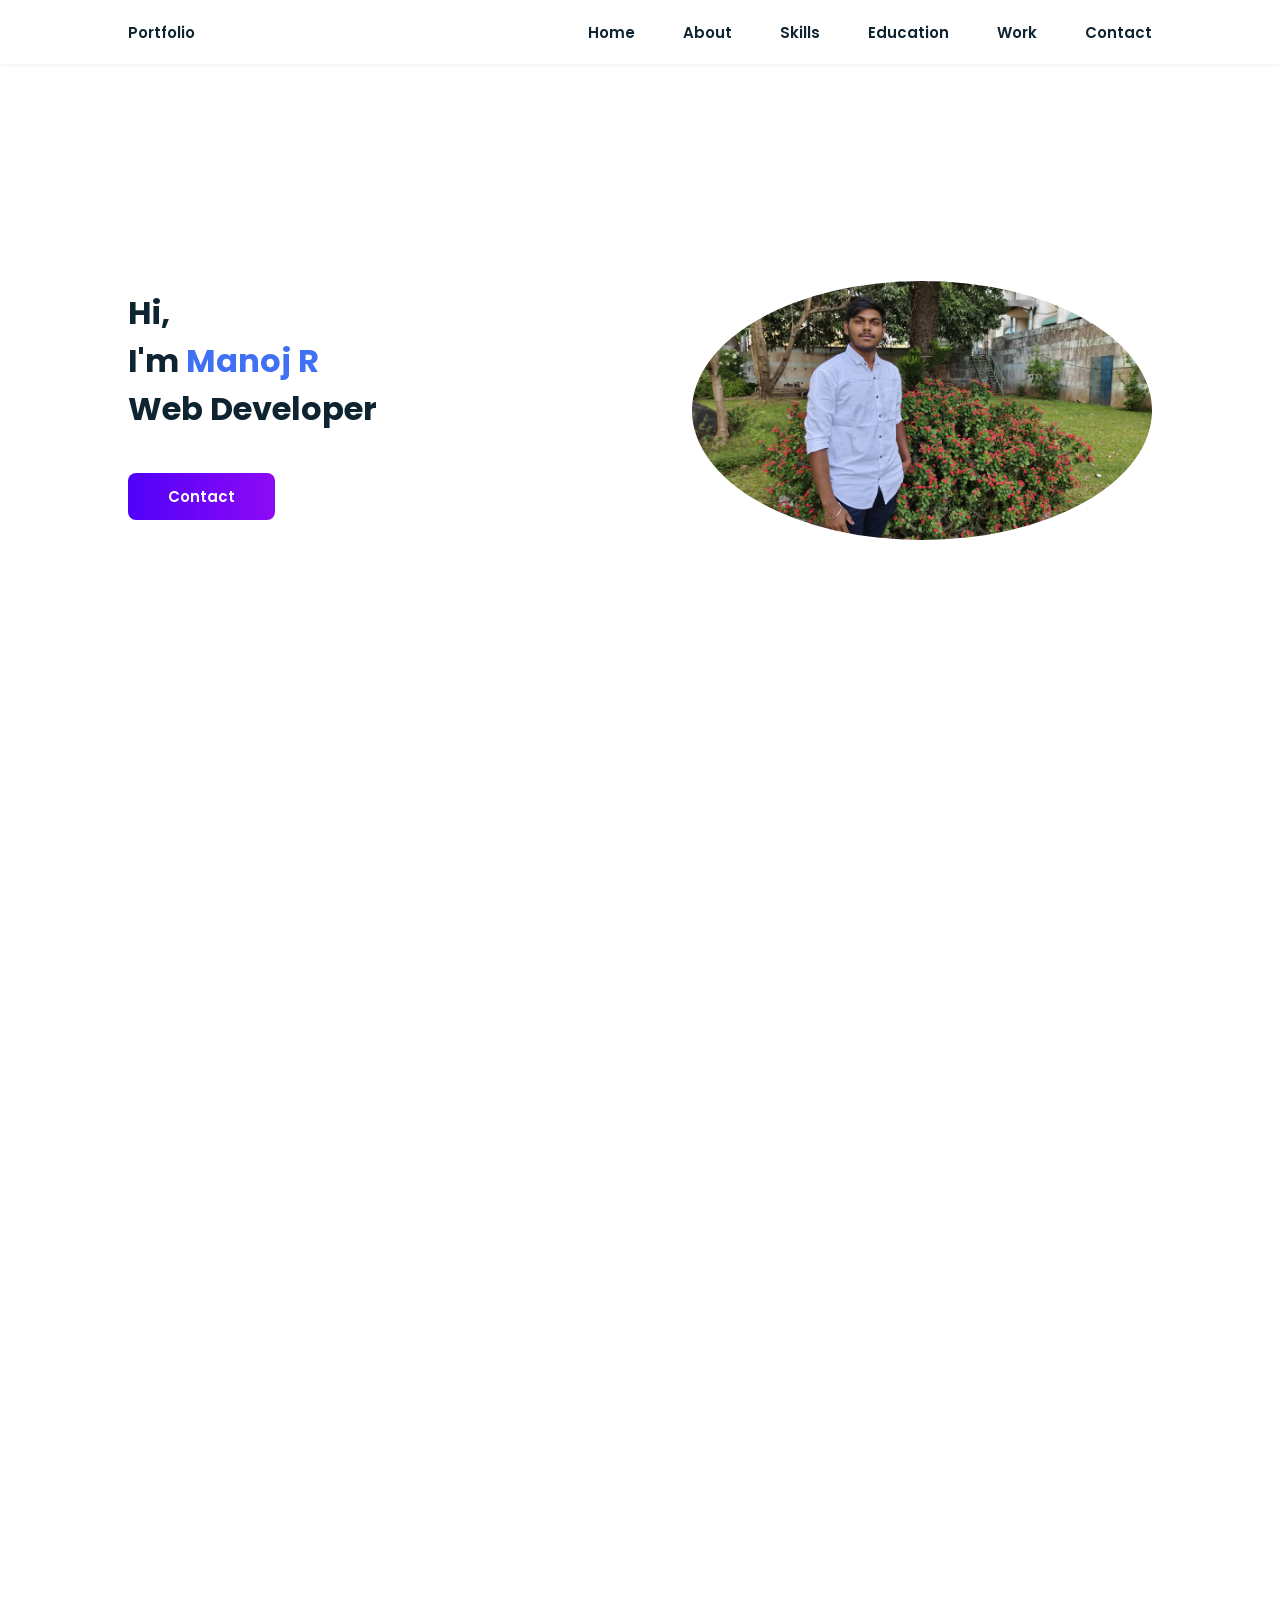
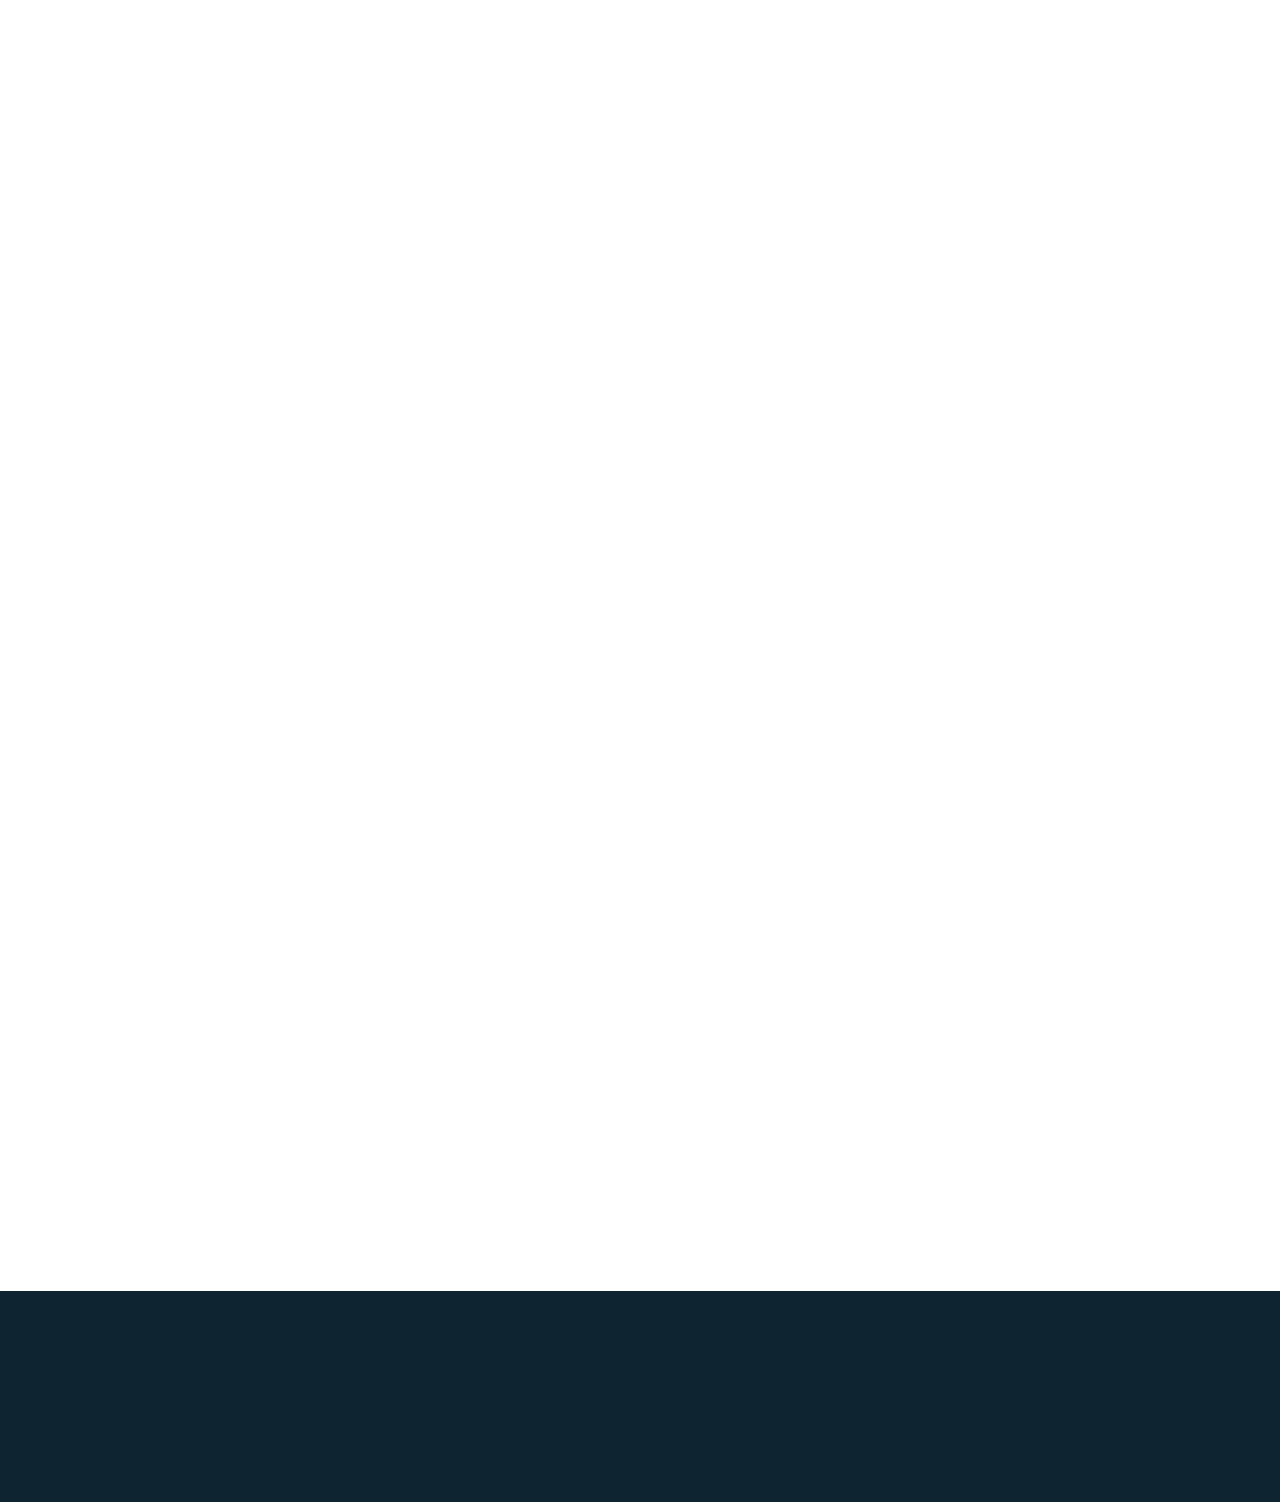
<file: index.html>
<!DOCTYPE html>
<html lang="en">
  <head>
    <meta charset="UTF-8" />
    <meta http-equiv="X-UA-Compatible" content="IE=edge" />
    <meta name="viewport" content="width=device-width, initial-scale=1.0" />
    <title>Responsive Portfolio</title>
    <link rel="stylesheet" href="./css/styles.css" />
    <link
      rel="stylesheet"
      href="https://unpkg.com/boxicons@latest/css/boxicons.min.css"
    />
    <link href="https://unpkg.com/aos@2.3.1/dist/aos.css" rel="stylesheet" />
    
    <link rel="stylesheet" href="https://cdnjs.cloudflare.com/ajax/libs/font-awesome/4.7.0/css/font-awesome.min.css">
  </head>
  <body>
    <!-- Header Section -->
    <header class="header">
      <nav class="nav bd_grid">
        <div>
          <a href="#" class="nav_logo">Portfolio</a>
        </div>

        <div class="nav_menu" id="nav_menu">
          <ul class="nav_list">
            <li class="nav_items">
              <a href="#home" class="nav_link active">Home</a>
            </li>
            <li class="nav_items">
              <a href="#about" class="nav_link active">About</a>
            </li>
            <li class="nav_items">
              <a href="#skills" class="nav_link active">Skills</a>
            </li>
            <li class="nav_items">
                <a href="#education" class="nav_link active">Education</a>
              </li>
            <li class="nav_items">
              <a href="#work" class="nav_link active">Work</a>
            </li>
            <li class="nav_items">
              <a href="#contact" class="nav_link active">Contact</a>
            </li>
          </ul>
        </div>

        <div class="nav_toggle" id="nav_toggle">
          <i class="bx bx-menu-alt-right"></i>
        </div>
      </nav>
    </header>

    <main class="main">
      <!-- HOME SECTION -->
      <section class="home bd_grid" id="home">
        <div class="home_data" data-aos="fade-down">
          <h1 class="home_title">
            Hi, <br />I'm <span class="home_title-color">Manoj R</span
            ><br />Web Developer
          </h1>
          <a href="#contact" class="button"> Contact</a>
        </div>

        <div class="home_social">
          <a
            href="https://www.freecodecamp.org/manojraj"
            class="home_social-icon"
            data-aos="fade-down"
            data-aos-delay="250"
            ><i class="fa fa-free-code-camp"></i
          ></a>
          <a
          href="https://drive.google.com/file/d/1LwIHAOjnZMSCIrd7fZ5mAMcqoQf9aS1n/view?usp=drive_link"
          class="home_social-icon"
          data-aos="fade-down"
          data-aos-delay="250"
          ><i class="bx bxs-file-doc"></i
        ></a>
          <a
            href="www.linkedin.com/in/manoj-r2507"
            class="home_social-icon"
            data-aos="fade-down"
            data-aos-delay="300"
            ><i class="bx bxl-linkedin"></i
          ></a>
          <a
            href="https://www.github.com/21ita28"
            class="home_social-icon"
            data-aos="fade-down"
            data-aos-delay="350"
            ><i class="bx bxl-github"></i
          ></a>
        </div>

        <div class="home_img" data-aos="fade-down" data-aos-delay="500">
          <img src="./img/Manoj.jpg"></img>
        </div>
      </section>

      <!-- ABOUT SECTION -->
      <section class="about section" id="about">
        <h2 class="section-title" data-aos="fade-down">About</h2>

        <div class="about_container bd_grid">
          <div class="about_img" data-aos="fade-down" data-aos-delay="50">
            <img src="./img/Manoj 1.jpg"></img>
          </div>

          <div>
            <h2
              class="about_subtitle"
              data-aos="fade-down"
              data-aos-delay="350"
            >
              I'm Manoj R
            </h2>
            <p class="about_text" data-aos="fade-down" data-aos-delay="450">
                A dedicated Front-End Developer. I excel in building responsive, visually engaging, and user-friendly websites and applications. With a strong eagerness to learn new technologies, I possess extensive knowledge in Java and various development tools. I am especially keen on working on projects utilizing the MERN stack.
            </p>
          </div>
        </div>
      </section>

      <!-- SKILLS SECTION -->
      <section class="skills section" id="skills">
        <h2 class="section-title" data-aos="fade-down">Skills</h2>

        <div class="skills_container bd_grid">
          <div>
            <h2
              class="skills_subtitle"
              data-aos="fade-down"
              data-aos-delay="250"
            >
              Professional Skills
            </h2>
            <p class="skills_text" data-aos="fade-down" data-aos-delay="350">
                "The expert in anything was once a beginner." – Helen Hayes
            </p>
            <!-- SKILLS HTML -->
            <div class="skills_data" data-aos="fade-right">
              <div class="skills_name">
                <i class="bx bxl-html5 skill_icon"></i>
                <span class="skill_name">Html5</span>
              </div>

              <div><span class="skill_percentage">80%</span></div>

              <div class="skill_bar skill_html"></div>
            </div>

            <!-- SKILLS css -->
            <div class="skills_data" data-aos="fade-right" data-aos-delay="250">
              <div class="skills_name">
                <i class="bx bxl-css3 skill_icon"></i>
                <span class="skill_name">CSS3</span>
              </div>

              <div><span class="skill_percentage">63%</span></div>

              <div class="skill_bar skill_css"></div>
            </div>

            <!-- SKILLS JS -->
            <div class="skills_data" data-aos="fade-right" data-aos-delay="250">
              <div class="skills_name">
                <i class="bx bxl-javascript skill_icon"></i>
                <span class="skill_name">JS</span>
              </div>

              <div><span class="skill_percentage">70%</span></div>

              <div class="skill_bar skill_js"></div>
            </div>

            <!-- SKILLS UI/UX -->
            <div class="skills_data" data-aos="fade-right" data-aos-delay="250">
              <div class="skills_name">
                <i class="bx bxs-paint skill_icon"></i>
                <span class="skill_name">UI / UX</span>
              </div>

              <div><span class="skill_percentage">77%</span></div>

              <div class="skill_bar skill_ui"></div>
            </div>
            <!-- SKILLS REACT -->
            <div class="skills_data" data-aos="fade-right" data-aos-delay="250">
                <div class="skills_name">
                  <i class="bx bxl-react skill_icon"></i>
                  <span class="skill_name">MERN STACK</span>
                </div>
  
                <div><span class="skill_percentage">80%</span></div>
  
                <div class="skill_bar skill_ui"></div>
              </div>
          </div>

          <div data-aos="fade-left" data-aos-delay="350">
            <svg
              id="a379d9a4-f6fe-40d1-beba-a0916853bd02"
              data-name="Layer 1"
              xmlns="http://www.w3.org/2000/svg"
              viewBox="0 0 938.75919 806.74836"
            >
              <circle
                cx="75.36532"
                cy="147.52379"
                r="75.36532"
                fill="#ff6584"
              />
              <path
                d="M1004.987,679.01278a136.64937,136.64937,0,0,1-6.38326,37.7743c-.08893.28379-.18213.56334-.2753.84715H974.50666c.02541-.25416.05085-.538.07627-.84715,1.5884-18.26028,10.74606-129.39752-.20334-148.4033C975.33687,569.9256,1006.83381,620.99164,1004.987,679.01278Z"
                transform="translate(-130.62041 -46.62582)"
                fill="#e6e6e6"
              />
              <path
                d="M1003.19956,716.78708c-.19909.28379-.40664.56758-.61842.84715H984.71056c.13555-.24144.29227-.52523.4744-.84715,2.95233-5.32856,11.69063-21.25916,19.80207-37.7743,8.71716-17.74774,16.71423-36.169,16.04074-42.836C1021.23531,637.68045,1027.267,683.51959,1003.19956,716.78708Z"
                transform="translate(-130.62041 -46.62582)"
                fill="#e6e6e6"
              />
              <rect
                x="253.75919"
                y="669.38465"
                width="685"
                height="2.24072"
                fill="#e6e6e6"
              />
              <path
                d="M822.84364,785.9808l3.32758-27.45259,94.00433-24.125-10.81466-32.444c7.53317-21.60748,20.759-32.2,44.92242-21.62931l41.56416,25.82015a26.533,26.533,0,0,1,12.49331,23.97036v0a26.51238,26.51238,0,0,1-15.09493,22.535C946.71544,774.71149,887.41112,783.15126,822.84364,785.9808Z"
                transform="translate(-130.62041 -46.62582)"
                fill="#ffb8b8"
              />
              <path
                d="M828.66691,794.29977l-29.11638-4.15948-27.23329,5.55781a11.76263,11.76263,0,0,1-14.1045-11.0354v0a11.76267,11.76267,0,0,1,4.67429-9.88433l42.67473-32.15219A19.2662,19.2662,0,0,1,830.519,744.136l10.62634,10.23277c-7.60426,4.71745-13.25855,11.79578-16.63793,21.62931Q835.46964,782.0244,828.66691,794.29977Z"
                transform="translate(-130.62041 -46.62582)"
                fill="#2f2e41"
              />
              <circle
                cx="725.85545"
                cy="432.52561"
                r="26.92727"
                fill="#ffb8b8"
              />
              <path
                d="M898.54623,532.25232l-60.31251,25.37284c4.90182-24.6117,7.3447-47.03168,0-60.72845l38.6832-4.57544C874.99682,502.84723,884.78379,516.94354,898.54623,532.25232Z"
                transform="translate(-130.62041 -46.62582)"
                fill="#ffb8b8"
              />
              <path
                d="M796.22294,785.14891l-22.46121-1.6638c-13.76-57.37964-20.805-111.61522-17.73-161.1123a27.99719,27.99719,0,0,1,28.55155-26.31008h0a27.95972,27.95972,0,0,1,18.63912,7.698l29.04629,27.64082a119.53382,119.53382,0,0,1,29.4304,43.81895c8.2263,21.54543,5.27317,33.62388-14.36545,31.57272a48.46037,48.46037,0,0,1-31.55432-16.7762l-21.22016-24.66128Z"
                transform="translate(-130.62041 -46.62582)"
                fill="#ffb8b8"
              />
              <path
                d="M778.829,853.33321h0a19.21665,19.21665,0,0,1-16.93815-25.37662l4.38389-12.8594,3.32759-32.444c5.12583-10.45979,12.38523-8.895,20.79742-.8319,5.348-.52506,6.49594-5.87278,5.82327-13.31035l16.86453,22.70225a13.53384,13.53384,0,0,1,1.45034,13.68454l-16.97287,37.23082A19.21666,19.21666,0,0,1,778.829,853.33321Z"
                transform="translate(-130.62041 -46.62582)"
                fill="#2f2e41"
              />
              <path
                d="M991.30271,703.20708c-30.78017,17.46983-40.42721,17.97672-71.12716,30.36423l-26.6207-14.97414c-31.26416,11.56034-53.19528-4.287-76.95044-27.86854,15.54546-25.89253,8.67013-59.53966,18.30173-59.06466l115.21769,36.1875,4.99138,12.47846Z"
                transform="translate(-130.62041 -46.62582)"
                fill="#2f2e41"
              />
              <path
                d="M954.28331,676.17044c-40.6823,17.60906-84.48565-1.03464-121.87286-42.01078l-24.75581-99.97937a8.344,8.344,0,0,1,6.42773-10.32486l28.72679-5.74536,14.14224,22.46121,28.28449-24.9569,30.03793,9.8201A23.19158,23.19158,0,0,1,930.9073,543.455Z"
                transform="translate(-130.62041 -46.62582)"
                fill="#6c63ff"
              />
              <path
                d="M889.66449,760.92835h0a14.69073,14.69073,0,0,1-5.97562-23.22858l19.01689-22.43017,13.31034,7.48707-6.854,27.943A14.69072,14.69072,0,0,1,889.66449,760.92835Z"
                transform="translate(-130.62041 -46.62582)"
                opacity="0.2"
              />
              <path
                d="M889.66449,757.60077l0,0a14.69073,14.69073,0,0,1-5.97562-23.22858L902.70572,711.942l13.31034,7.48707-6.854,27.943A14.69073,14.69073,0,0,1,889.66449,757.60077Z"
                transform="translate(-130.62041 -46.62582)"
                fill="#ffb8b8"
              />
              <path
                d="M919.34365,726.08424,899.37813,712.7739l29.11638-77.3664L917.67986,526.429l9.86544,6.1659a46.09758,46.09758,0,0,1,20.72563,29.82761l15.99514,77.97633C957.26725,676.34074,945.60181,707.96424,919.34365,726.08424Z"
                transform="translate(-130.62041 -46.62582)"
                fill="#6c63ff"
              />
              <polygon
                points="776.661 555.922 786.644 605.836 778.433 635.028 776.661 555.922"
                opacity="0.2"
              />
              <path
                d="M830.14152,476.84239s-15.517-50.78312,31.90729-40.13255c7.3558,1.652,13.71081,5.92791,18.76625,11.52072a4.56981,4.56981,0,0,0,3.57247,1.45942c7.57575,0,12.25524,27.07165-2.89626,38.97641,0,0,3.0916-16.01961-2.528-21.47812a12.0563,12.0563,0,0,1-2.5013-3.22058c-3.65758-7.37809-15.95243-9.79984-24.432-9.17173-4.329.32067-4.70747,7.8684-9.4997,6.81418C831.62612,459.21134,828.1454,471.843,830.14152,476.84239Z"
                transform="translate(-130.62041 -46.62582)"
                fill="#2f2e41"
              />
              <path
                d="M877.87455,552.21622l-.3135,2.29926-1.93792,14.18773-3.17365,23.23436-.79455,5.81721a1.85307,1.85307,0,0,1-1.83645,1.60276H848.65539a1.85358,1.85358,0,0,1-1.83647-1.59825l-.80823-5.82172-3.22718-23.23436-1.97213-14.19807-.31689-2.2845a1.85321,1.85321,0,0,1,1.83531-2.10888h33.70831a1.85417,1.85417,0,0,1,1.83644,2.10446Z"
                transform="translate(-130.62041 -46.62582)"
                fill="#e6e6e6"
              />
              <path
                d="M713.94258,497.33038H743.294a1.85356,1.85356,0,0,1,1.85356,1.85356v2.44864a1.85351,1.85351,0,0,1-1.85351,1.85351H713.94263a1.85356,1.85356,0,0,1-1.85356-1.85356V499.1839A1.85351,1.85351,0,0,1,713.94258,497.33038Z"
                fill="#3f3d56"
              />
              <path
                d="M880.52618,553.18977a196.18942,196.18942,0,0,1-42.57495,0,1.85342,1.85342,0,0,1-1.85346-1.85341h0v-2.44879a1.85343,1.85343,0,0,1,1.85346-1.85341,174.44189,174.44189,0,0,0,42.57495,0,1.85344,1.85344,0,0,1,1.85341,1.85341v2.44879A1.85344,1.85344,0,0,1,880.52618,553.18977Z"
                transform="translate(-130.62041 -46.62582)"
                fill="#3f3d56"
              />
              <circle cx="727.75919" cy="527.00841" r="8" fill="#fff" />
              <path
                d="M878.94621,590.46462v0A14.69073,14.69073,0,0,1,860.9047,606.269L832.31055,599.404l.68373-15.25628,28.0328-6.47708A14.69073,14.69073,0,0,1,878.94621,590.46462Z"
                transform="translate(-130.62041 -46.62582)"
                fill="#ffb8b8"
              />
              <path
                d="M840.31347,602.13164l-77.1686,1.92921a19.16715,19.16715,0,0,1-19.45354-21.8718v0a19.16712,19.16712,0,0,1,5.88033-11.28657l36.33349-33.9894a48.51883,48.51883,0,0,1,24.20448-12.25587l12.734-2.38762,7.48707,56.569-43.25863-4.99138,50.7457,5.82328Z"
                transform="translate(-130.62041 -46.62582)"
                fill="#6c63ff"
              />
              <path
                d="M738.65069,768.1268H541.64343a6.60576,6.60576,0,0,1-6.60576-6.60576h0q107.12263-12.44971,210.21878,0h0A6.60576,6.60576,0,0,1,738.65069,768.1268Z"
                transform="translate(-130.62041 -46.62582)"
                fill="#2f2e41"
              />
              <path
                d="M745.25645,761.90961,535.03767,761.521l24.36362-40.99461.11657-.19429V629.98469a8.34976,8.34976,0,0,1,8.35046-8.35046H711.26008a8.34976,8.34976,0,0,1,8.35046,8.35046v90.96916Z"
                transform="translate(-130.62041 -46.62582)"
                fill="#3f3d56"
              />
              <path
                d="M567.67792,627.46285a2.72307,2.72307,0,0,0-2.72,2.72v82.37778a2.7232,2.7232,0,0,0,2.72,2.72H712.6162a2.72333,2.72333,0,0,0,2.72-2.72V630.18287a2.7232,2.7232,0,0,0-2.72-2.72Z"
                transform="translate(-130.62041 -46.62582)"
                fill="#fff"
              />
              <path
                d="M568.63047,726.16076a1.169,1.169,0,0,0-1.0591.67849l-7.50719,16.32013a1.16568,1.16568,0,0,0,1.05891,1.653H718.99531a1.1656,1.1656,0,0,0,1.0424-1.68712l-8.16006-16.32012a1.15981,1.15981,0,0,0-1.0424-.64434Z"
                transform="translate(-130.62041 -46.62582)"
                fill="#2f2e41"
              />
              <circle cx="508.94379" cy="577.72843" r="1.74859" fill="#fff" />
              <path
                d="M624.04664,747.92093a1.16751,1.16751,0,0,0-1.1255.86253l-1.8831,6.99434a1.16562,1.16562,0,0,0,1.1255,1.46892H657.976a1.16545,1.16545,0,0,0,1.10121-1.54709l-2.421-6.99434a1.16634,1.16634,0,0,0-1.10159-.78436Z"
                transform="translate(-130.62041 -46.62582)"
                fill="#2f2e41"
              />
              <polygon
                points="588.99 672.346 588.99 673.901 428.781 673.901 428.901 673.706 428.901 672.346 588.99 672.346"
                fill="#2f2e41"
              />
              <path
                d="M491.52194,667.13261a175.14542,175.14542,0,0,0,8.18151,48.41582c.114.36373.23344.722.35286,1.0858H530.589c-.03257-.32576-.06518-.68949-.09775-1.0858-2.03588-23.40445-13.77337-165.85054.26061-190.21049C529.52494,527.3141,489.1549,592.76613,491.52194,667.13261Z"
                transform="translate(-130.62041 -46.62582)"
                fill="#e6e6e6"
              />
              <path
                d="M493.813,715.54843c.25518.36373.5212.72747.79265,1.0858h22.905c-.17373-.30946-.3746-.67319-.608-1.0858-3.784-6.82969-14.984-27.24816-25.38058-48.41582-11.17289-22.74753-21.42285-46.35825-20.55963-54.90349C470.6963,614.15641,462.96541,672.909,493.813,715.54843Z"
                transform="translate(-130.62041 -46.62582)"
                fill="#e6e6e6"
              />
              <path
                d="M545.473,221.78479l12.41349-9.92842c-9.64348-1.06394-13.60582,4.19541-15.22744,8.35823-7.53388-3.12835-15.73541.97151-15.73541.97151l24.83709,9.01675A18.79465,18.79465,0,0,0,545.473,221.78479Z"
                transform="translate(-130.62041 -46.62582)"
                fill="#3f3d56"
              />
              <path
                d="M919.35713,170.6795l12.41349-9.92841c-9.64349-1.06394-13.60582,4.19541-15.22744,8.35823-7.53389-3.12835-15.73541.97151-15.73541.97151l24.83709,9.01674A18.79483,18.79483,0,0,0,919.35713,170.6795Z"
                transform="translate(-130.62041 -46.62582)"
                fill="#3f3d56"
              />
              <path
                d="M847.87608,302.43457l12.41348-9.92842c-9.64348-1.06394-13.60581,4.19541-15.22743,8.35823-7.53389-3.12835-15.73542.97151-15.73542.97151l24.8371,9.01674A18.79481,18.79481,0,0,0,847.87608,302.43457Z"
                transform="translate(-130.62041 -46.62582)"
                fill="#3f3d56"
              />
              <ellipse
                cx="320.01291"
                cy="272.58054"
                rx="112.0821"
                ry="228.69277"
                transform="translate(-173.90826 14.4814) rotate(-10.22048)"
                fill="#e6e6e6"
              />
              <path
                d="M301.65642,229.77517q14.78775,40.21121,26.31876,81.51807,11.509,41.26774,19.68957,83.36863,8.18007,42.08713,12.9707,84.73824,4.767,42.57644,6.1255,85.44331,1.35042,42.82083-.7457,85.65769-.258,5.24814-.56839,10.49347c-.21056,3.58181,5.36184,3.56959,5.57167,0q2.52606-42.97206,1.585-86.05062-.94624-42.83215-5.3194-85.49687-4.38378-42.78927-12.14609-85.146-7.767-42.33823-18.91259-83.9628-11.13864-41.57793-25.61467-82.16468-1.76623-4.94872-3.58171-9.87963c-1.22732-3.33733-6.6142-1.89487-5.37265,1.48117Z"
                transform="translate(-130.62041 -46.62582)"
                fill="#3f3d56"
              />
              <path
                d="M340.048,335.23028l24.68456-54.8093L371.69,264.9728a2.87134,2.87134,0,0,0-.99943-3.81155,2.80754,2.80754,0,0,0-3.81155.99942L342.19442,316.97,335.237,332.41815a2.87134,2.87134,0,0,0,.99943,3.81155,2.80754,2.80754,0,0,0,3.81155-.99942Z"
                transform="translate(-130.62041 -46.62582)"
                fill="#3f3d56"
              />
              <path
                d="M345.50228,372.68041l-56.28535-21.10324-15.86421-5.948a2.80924,2.80924,0,0,0-3.42691,1.94574,2.84665,2.84665,0,0,0,1.94574,3.42691L328.15689,372.105l15.86421,5.948a2.80924,2.80924,0,0,0,3.42691-1.94574,2.84663,2.84663,0,0,0-1.94573-3.42691Z"
                transform="translate(-130.62041 -46.62582)"
                fill="#3f3d56"
              />
              <path
                d="M301.67218,671.62582s67.78868-22.28669,130.93431,0"
                transform="translate(-130.62041 -46.62582)"
                fill="#e6e6e6"
              />
              <path
                d="M604.99788,661.06645c13.43289-.13986,26.86407-.38,40.29636-.5625q6.717-.09126,13.43431-.16c3.85856-.04017,3.86843-6.04028,0-6-13.43289.13986-26.86407.38-40.29636.5625q-6.717.09124-13.43431.16c-3.85856.04017-3.86843,6.04027,0,6Z"
                transform="translate(-130.62041 -46.62582)"
                fill="#6c63ff"
              />
              <path
                d="M604.99788,675.06645l54.29031-.5625,15.44036-.16c3.85858-.04,3.86842-6.04008,0-6l-54.29031.5625-15.44036.16c-3.85858.04-3.86842,6.04008,0,6Z"
                transform="translate(-130.62041 -46.62582)"
                fill="#6c63ff"
              />
              <path
                d="M604.99788,689.06645l54.29031-.5625,15.44036-.16c3.85858-.04,3.86842-6.04008,0-6l-54.29031.5625-15.44036.16c-3.85858.04-3.86842,6.04008,0,6Z"
                transform="translate(-130.62041 -46.62582)"
                fill="#6c63ff"
              />
            </svg>
          </div>
          
        

        <!----------------------------->
        
            <div>
              <h2
                class="skills_subtitle"
                data-aos="fade-down"
                data-aos-delay="250"
              >
                Soft Skills
              </h2>
              <p class="skills_text" data-aos="fade-down" data-aos-delay="350">
                  "Hard skills may get you the interview, but soft skills can get you the job."
              </p>
              <!-- SKILLS HTML -->
              <div class="skills_data" data-aos="fade-right">
                <div class="skills_name">
                  <i class="bx bxs-group skill_icon"></i>
                  <span class="skill_name">Team Management</span>
                </div>
  
                <div><span class="skill_percentage">85%</span></div>
  
                <div class="skill_bar skill_html"></div>
              </div>
  
              <!-- SKILLS css -->
              <div class="skills_data" data-aos="fade-right" data-aos-delay="250">
                <div class="skills_name">
                  <i class="bx bx-globe skill_icon"></i>
                  <span class="skill_name">Leadership</span>
                </div>
  
                <div><span class="skill_percentage">83%</span></div>
  
                <div class="skill_bar skill_css"></div>
              </div>
  
              <!-- SKILLS JS -->
              <div class="skills_data" data-aos="fade-right" data-aos-delay="250">
                <div class="skills_name">
                  <i class="bx bx-user-voice skill_icon"></i>
                  <span class="skill_name">Strong Communication</span>
                </div>
  
                <div><span class="skill_percentage">80%</span></div>
  
                <div class="skill_bar skill_js"></div>
              </div>
  
              <!-- SKILLS UI/UX -->
              <div class="skills_data" data-aos="fade-right" data-aos-delay="250">
                <div class="skills_name">
                  <i class="bx bx-extension skill_icon"></i>
                  <span class="skill_name">Creative Thinking</span>
                </div>
  
                <div><span class="skill_percentage">80%</span></div>
  
                <div class="skill_bar skill_ui"></div>
              </div>
            </div>
  
            <div data-aos="fade-right" data-aos-delay="350">
              <img src="./img/softskills.jpg"></img>
            </div>
            
        </section>

        <!-- EDUCATION SECTION-->
        <section class="education section" id="education">
            <h2 class="section-title" data-aos="fade-down">Education</h2>
    
            <div
              class="work_container bd_grid"
              data-aos="fade-down"
              data-aos-delay="250"
            >
           </div>
           <div class="timeline">
            <div class="event" data-aos="fade-down">
                <div class="date">
                    <i class="bx bx-calendar"></i>
                    <span>2018-2019</span>
                </div>
                <div class="content">
                    <p><strong>Secondary School Leaving Certificate</strong></p>
                    <p>IVDP - Nethaji Matriculation school</p>
                    <p>Percentage-84%</p>
                </div>
            </div>
            <div class="event" data-aos="fade-down">
                <div class="date">
                    <i class="bx bx-calendar"></i>
                    <span>2019-2021</span>
                </div>
                <div class="content">
                    <p><strong>Higher Secondary Certificate</strong></p>
                    <p>Holy Cross Matric Higher Secondary School</p>
                    <p>Percentage-91%</p>
                </div>
            </div>
            <div class="event" data-aos="fade-down">
                <div class="date">
                    <i class="bx bx-calendar"></i>
                    <span>2021-2025</span>
                </div>
                <div class="content">
                    <p><strong>B.Tech Information Technology </strong></p>
                    <p>Karpagam Institute Of Technology</p>
                    <p>Cgpa-8.14 upto 5th semester</p>
                </div>
            </div>
        </div>
    </div>
          </section>

      <!-- WORK SECTION -->
      <section class="work section" id="work">
        <h2 class="section-title" data-aos="fade-down">Work</h2>

        <div
          class="work_container bd_grid"
          data-aos="fade-down"
          data-aos-delay="250"
        >
          <div class="work_img">
            <img src="./img/starwar.jpeg" alt="" />
            <a
          href="https://github.com/21ita28/Starwars"
          target="_blank"
          class="project project-tile"
        >
        <p class="project-title">
            <br>
            <span>
            Starwars React-api</span>
          </p></a>
          </div>
          <div class="work_img">
            <img src="./img/reg.png" alt=""/>
            <a
          href="https://github.com/21ita28/regform"
          target="_blank"
          class="project project-tile"
        >
        <p class="project-title">
            <br>
            <span>
            Registration Form</span>
          </p></a>
          </div>
          <div class="work_img">
            <img src="./img/e-commerce.PNG" alt="" width="640" height="400"/>
            <a
          href="https://github.com/21ita28/roxiler"
          target="_blank"
          class="project project-tile"
        >
        <p class="project-title">
            <br>
            <br>
            <br>
            <span>
            E-Commerce Management</span>
          </p></a>
          </div>
          <div class="work_img">
            <img src="./img/black.png" alt="" />
            <a
          href="https://github.com/21ita28/figma"
          target="_blank"
          class="project project-tile"
        >
        <p class="project-title">
            <span>
            Airblack</span>
          </p></a>
          </div>
        </div>
      </section>

      <!-- CONTACT SECTION -->

      <section class="contact section" id="contact">
        <h2 class="section-title" data-aos="fade-down">Contact With</h2>
            <a href="mailto:moorthygowda003@gmail.com" class="control_input" data-aos="fade-right" data-aos-delay="250"><i class="bx bxl-gmail"></i> Send a mail</a>
            <a href="tel:+919488156864" class="control_input_input" data-aos="fade-right" data-aos-delay="250"><i class="bx bxs-contact"></i> Contact me</a>            
      </section>

      <!-- Footer Section -->
      <footer class="footer">
        <p class="footer_title" data-aos="fade-down">Manoj R</p>

        <div class="footer_socials">
          <a
            href="https://www.freecodecamp.org/manojraj"
            class="footer_icon"
            data-aos="fade-down"
            data-aos-delay="250"
            ><i class="fa fa-free-code-camp"></i
          ></a>
          <a
          href="https://drive.google.com/file/d/1LwIHAOjnZMSCIrd7fZ5mAMcqoQf9aS1n/view?usp=drive_link"
          class="footer_icon"
          data-aos="fade-down"
          data-aos-delay="250"
          ><i class="bx bxs-file-doc"></i
        ></a>
          <a
            href="www.linkedin.com/in/manoj-r2507"
            class="footer_icon"
            data-aos="fade-down"
            data-aos-delay="300"
            ><i class="bx bxl-linkedin"></i
          ></a>
          <a
            href="https://www.github.com/21ita28"
            class="footer_icon"
            data-aos="fade-down"
            data-aos-delay="350"
            ><i class="bx bxl-github"></i
          ></a>
        </div>

      </footer>
    </main>

    <script src="https://unpkg.com/aos@2.3.1/dist/aos.js"></script>
    <script src="./js/main.js"></script>

    <script>
      AOS.init({
        duration: 1200,
        once: false,
      });
    </script>
  </body>
</html>
</file>
<file: css/styles.css>
@import url("https://fonts.googleapis.com/css2?family=Poppins:ital,wght@0,100;0,200;0,300;0,400;0,500;0,600;0,700;0,800;0,900;1,100;1,200;1,300;1,400;1,500;1,600;1,700;1,800;1,900&display=swap");
/* Variables */
:root {
  --header-height: 3rem;
  --font-semi: 600;
}

/* Colors */

:root {
  --first-color: #4070f4;
  --second-color: #0e2431;
  --gardient-color: linear-gradient(to right, #5001fb, #8e0af3);
}

/* FONT STYLE */
:root {
  --body-font: "Poppins", sans-serif;
  --big-font-size: 2rem;
  --h2-font-size: 1.5rem;
  --nomral-font-size: 0.938rem;
}

/* Media Screen Min-Width : 768px */
/* @media screen and (min-width: 768px) {
  :root {
    --big-font-size: 3.5rem;
    --h2-font-size: 2rem;
    --nomral-font-size: 1rem;
  }
} */

/* Margins */
:root {
  --mb-1: 0.5rem;
  --mb-2: 1rem;
  --mb-3: 1.5rem;
  --mb-4: 2rem;
  --mb-5: 2.5rem;
  --mb-6: 3rem;
}

/* Z-index */
:root {
  --z-back: -10;
  --z-normal: 1;
  --z-tooltip: 10;
  --z-fixed: 100;
}

/* Base */
*,
::before,
::before {
  box-sizing: border-box;
}

html {
  scroll-behavior: smooth;
}

body {
  margin: var(--header-height) 0 0 0;
  font-family: var(--body-font);
  font-size: var(--nomral-font-size);
  color: var(--second-color);
}

h1,
h2,
p {
  margin: 0;
}

ul {
  margin: 0;
  padding: 0;
  list-style: none;
}

a {
  text-decoration: none;
}

img {
  max-width: 100%;
  height: auto;
  display: block;
}

/* CUSTOM CSS CLASSES */

/* LAYOUT */
.bd_grid {
  max-width: 1024px;
  display: grid;
  grid-template-columns: 100%;
  grid-column-gap: 2rem;
  width: calc(100% - 2rem);
  margin-left: var(--mb-2);
  margin-right: var(--mb-2);
}

.header {
  width: 100%;
  position: fixed;
  top: 0;
  left: 0;
  z-index: var(--z-fixed);
  background: #fff;
  box-shadow: 0 1px 4px rgba(146, 161, 176, 0.15);
}

/* Navbar */
.nav {
  height: var(--header-height);
  display: flex;
  justify-content: space-between;
  align-items: center;
  font-weight: var(--font-semi);
}

@media screen and (max-width: 768px) {
  .nav_menu {
    position: fixed;
    top: var(--header-height);
    right: -100%;
    width: 80%;
    height: 100%;
    padding: 2rem;
    background-color: var(--second-color);
    transition: 0.5s;
  }
}

.nav_items {
  margin-bottom: var(--mb-4);
}

.nav_link {
  position: relative;
  color: #fff;
}

.nav_link:hover {
  position: relative;
}

.nav_link:hover::after {
  position: absolute;
  content: "";
  width: 100%;
  height: 0.18rem;
  left: 0;
  top: 2rem;
  background-color: var(--first-color);
}

.nav_logo {
  color: var(--second-color);
}

.nav_toggle {
  color: var(--second-color);
  font-size: 1.5rem;
  cursor: pointer;
}

/* ACTIVE MENU */
.active::after {
  position: absolute;
  content: "";
  width: 100%;
  height: 0.18rem;
  left: 0;
  top: 2rem;
  background-color: var(--first-color);
}

.show {
  right: 0;
}

.home {
  height: calc(100vh - 3rem);
  row-gap: 1rem;
}

.home_data {
  align-self: center;
}

.home_title {
  font-size: var(--big-font-size);
  margin-bottom: var(--mb-5);
}

.home_title-color {
  color: var(--first-color);
}

.home_social {
  display: flex;
  flex-direction: column;
}

.home_social-icon {
  width: max-content;
  margin-bottom: var(--mb-2);
  font-size: 1.5rem;
  color: var(--second-color);
}

.home_social-icon:hover {
  color: var(--first-color);
}

.home_img {
  position: absolute;
  right: 0;
  bottom: 0;
  width: 300px;
}

.home_img svg {
  width: 100%;
}

/* BUTTONS */
.button {
  display: inline-block;
  color: #fff;
  padding: 0.75rem 2.5rem;
  font-weight: var(--font-semi);
  border-radius: 0.5rem;
  background: var(--gardient-color);
}

.button:hover {
  box-shadow: 0 10px 36px rgba(0, 0, 0, 0.15);
}

.section {
  padding-top: 3rem;
  padding-bottom: 2rem;
}

.section-title {
  position: relative;
  font-size: var(--h2-font-size);
  color: var(--first-color);
  margin-top: var(--mb-2);
  margin-bottom: var(--mb-4);
  text-align: center;
}

.section-title::after {
  position: absolute;
  content: "";
  width: 64px;
  height: 0.18rem;
  left: 0;
  right: 0;
  margin: auto;
  top: 2rem;
  background-color: var(--first-color);
}

/* ABOUT SECTION */

.about_container {
  row-gap: 2rem;
  text-align: center;
}

.about_subtitle {
  margin-bottom: var(--mb-2);
}

.about_img {
  justify-content: center;
}

.about_img svg {
  width: 300px;
  border-radius: 0.5rem;
}

/* SKILLS */
.skills_container {
  row-gap: 2rem;
  text-align: center;
}

.skills_subtitle {
  margin-bottom: var(--mb-2);
}

.skills_text {
  margin-bottom: var(--mb-4);
}

.skills_data {
  display: flex;
  justify-content: space-between;
  align-items: center;
  position: relative;
  font-weight: var(--font-semi);
  padding: 0.5rem 1rem;
  margin-bottom: var(--mb-4);
  border-radius: 0.5rem;
  box-shadow: 0 4px 25px rgba(14, 36, 49, 0.15);
}

.skill_icon {
  font-size: 2rem;
  margin-right: var(--mb-2);
  color: var(--first-color);
}

.skills_name {
  display: flex;
  align-items: center;
}

.skill_bar {
  position: absolute;
  left: 0;
  bottom: 0;
  background-color: var(--first-color);
  height: 0.25rem;
  border-radius: 0.5rem;
  z-index: var(--z-back);
}

.skill_html {
  width: 95%;
}

.skill_css {
  width: 85%;
}

.skill_js {
  width: 75%;
}

.skill_ui {
  width: 85%;
}

/* WORK */

.work {
  text-align: center;
}

.work_container {
  row-gap: 2rem;
}

.work_img {
  box-shadow: 0 4px 25px rgba(14, 36, 49, 0.15);
  border-radius: 0.5rem;
  overflow: hidden;
}

.work_img img {
  transition: 1s;
  cursor: pointer;
  height :400;
  width: 640;
}

.work_img img:hover {
  transform: scale(1.1);
}

/* Contact */

.control_input {
  width: 100%;
  font-size: var(--nomral-font-size);
  font-weight: var(--font-semi);
  padding: 1rem;
  border-radius: 0.5rem;
  border: 1.5px solid var(--second-color);
  outline: none;
  margin-bottom: var(--mb-4);
  margin-left: 500px;
}
.control_input_input {
  width: 100%;
  font-size: var(--nomral-font-size);
  font-weight: var(--font-semi);
  padding: 1rem;
  border-radius: 0.5rem;
  border: 1.5px solid var(--second-color);
  outline: none;
  margin-bottom: var(--mb-4);
  margin-right: 400px;
}

.control_button {
  display: block;
  border: none;
  outline: none;
  font-size: var(--nomral-font-size);
  cursor: pointer;
  margin-left: auto;
}

/* Footer */
.footer {
  background-color: var(--second-color);
  color: #fff;
  text-align: center;
  font-weight: var(--font-semi);
  padding: 2rem 0;
}

.footer_title {
  font-size: 2rem;
  margin-bottom: var(--mb-4);
}

.footer_socials {
  margin-bottom: var(--mb-4);
}

.footer_icon {
  font-size: 1.5rem;
  color: #fff;
  margin: 0 var(--mb-2);
}

@media screen and (min-width: 768px) {
  body {
    margin: 0;
  }

  .section {
    padding-top: 4rem;
    padding-bottom: 3rem;
  }
  .section-title {
    margin-bottom: var(--mb-6);
  }

  .section-title::after {
    width: 80px;
    top: 3rem;
  }

  .nav {
    height: calc(var(--header-height) + 1rem);
  }

  .nav_items {
    margin-left: var(--mb-6);
    margin-bottom: 0;
  }

  .nav_list {
    display: flex;
    padding-top: 0;
  }

  .nav_toggle {
    display: none;
  }

  .nav_link {
    color: var(--second-color);
  }

  .home {
    height: 100vh;
  }

  .home_data {
    align-self: flex-end;
  }
  .home_social {
    padding-top: 0;
    padding-bottom: 2.5rem;
    flex-direction: row;
    align-self: flex-end;
  }

  .home_social-icon {
    margin-bottom: 0;
    margin-right: var(--mb-4);
  }

  .home_img {
    width: 460px;
    bottom: 40%;
  }

  .home_img img {
    width: 100%;
    border-radius: 50%;
  }

  .about_container,
  .skills_container {
    grid-template-columns: repeat(2, 1fr);
    align-items: center;
    text-align: initial;
  }

  .about_img img{
    width: 70%;
    height: 70%;
    margin-left: 90px;
  }

  .work_container {
    grid-template-columns: repeat(3, 1fr);
    grid-template-rows: repeat(2, 1fr);
    column-gap: 2rem;
  }

  .contact_form {
    width: 400px;
  }
  .contact_container {
    justify-items: center;
  }
}

@media screen and (min-width: 1024px) {
  .bd_grid {
    margin-left: auto;
    margin-right: auto;
  }

  .home_img {
    right: 10%;
  }
}

.timeline {
  margin: 20px 0;
}

.event {
  display: flex;
  margin-bottom: 20px;
}

.date {
  min-width: 80px;
  text-align: center;
  position: relative;
}

.date i {
  display: block;
  font-size: 24px;
  color: #007bff;
  margin-left: 300px;
  margin-top: 50px;
}

.date span {
  display: block;
  margin-top: 5px;
  font-size: 14px;
  margin-left: 300px;
}

.content {
  background-color: #f9f9f9;
  border: 2px solid #007bff;
  border-radius: 8px;
  padding: 15px;
  margin-left: 50px;
  margin-right: 400px;
  flex: 1; /* Take remaining space */
}

.content p {
  margin: 5px 0;
  font-size: 16px;
  line-height: 1.4;
}

.project-title {
  font-size: 1rem;
  padding: 1rem 0.5rem;
}
</file>
